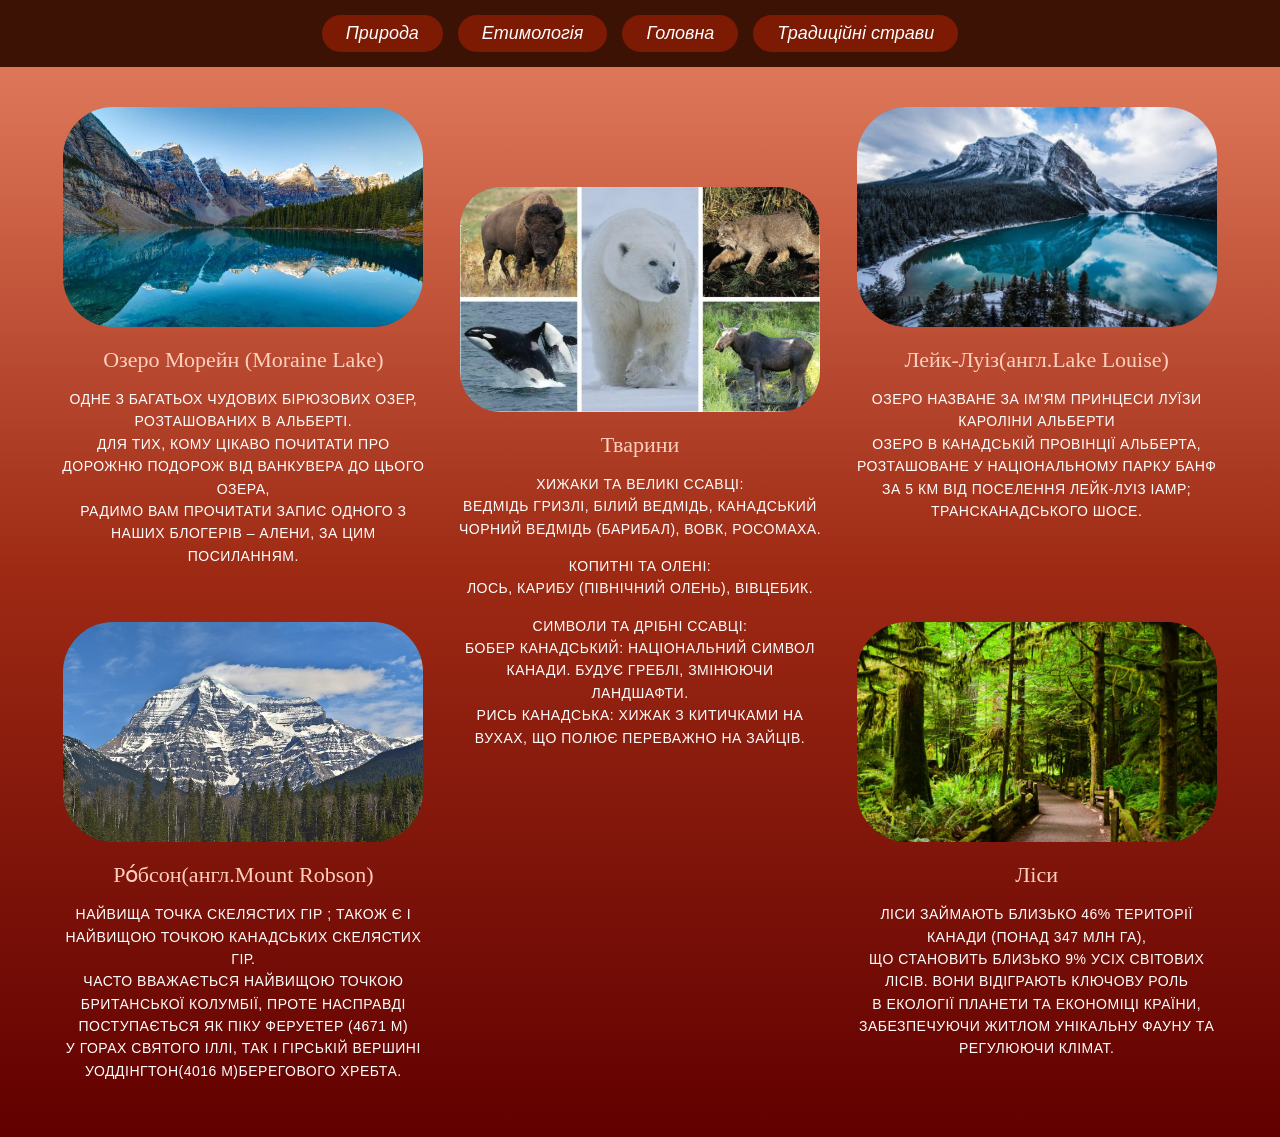
<file: pages/Index1.html>
<!DOCTYPE html>
<html lang="UK">
<head>
	<meta charset="utf-8">
	<meta name="viewport" content="width=device-width, initial-scale=1">
	<link rel="stylesheet" type="text/css" href="../style/style.css">
	<link rel="stylesheet" type="text/css" href="../style/queries.css">
	<title>Природа - Канада</title>
</head>
<body class="storinka-priroda">
	<header>
		<nav>
    <ul>
        <li><a href="#">Природа</a></li>
        <li><a href="Index3.html">Етимологія</a></li>
        <li><a href="../index.html">Головна</a></li>
        <li><a href="Index2.html" class="li">Традиційні страви</a></li>
    </ul>
</nav>
	</header>
	<section class="sitka-prirody">
		<article class="kartka-prirody">
			<img src="../image/morain.jpg">
			<h2>Озеро Морейн (Moraine Lake)</h2>
			<p>
				Одне з багатьох чудових бірюзових озер, розташованих в Альберті.<br> 
				Для тих, кому цікаво почитати про дорожню подорож від Ванкувера до цього озера,<br> радимо вам прочитати запис одного з наших блогерів – Алени, за цим посиланням.
			</p>
		</article>
		<article class="kartka-prirody">
			<img src="../image/luiz.jpg">
			<h2>Лейк-Луіз(англ.Lake Louise)</h2>
			<p>
				Озеро назване за ім'ям принцеси Луїзи Кароліни Альберти<br> 
				озеро в канадській провінції Альберта, розташоване у Національному парку Банф<br> 
				за 5 км від поселення Лейк-Луіз іamp; Трансканадського шосе.
			</p>
		</article>
		<article class="kartka-prirody">
			<img src="../image/animal.webp">
			<h2>Тварини</h2>
			<p>
				Хижаки та великі ссавці:<br>
				Ведмідь гризлі, Білий ведмідь, Канадський чорний ведмідь (барибал), Вовк, Росомаха.
			</p>
			<p>
				Копитні та олені:<br>
				Лось, Карибу (північний олень), Вівцебик.
			</p>
			<p>
				Символи та дрібні ссавці:<br>
				Бобер канадський: Національний символ Канади. Будує греблі, змінюючи ландшафти.<br>
				Рись канадська: Хижак з китичками на вухах, що полює переважно на зайців. 
			</p>
		</article>
		<article class="kartka-prirody">
			<img src="../image/robson.jpg">
			<h2>Ро́бсон(англ.Mount Robson)</h2>
			<p>
				найвища точка Скелястих гір ; також є і найвищою точкою Канадських скелястих гір.<br>
				Часто вважається найвищою точкою Британської Колумбії, проте насправді поступається як піку Феруетер (4671 м)<br> 
				у горах Святого Іллі, так і гірській вершині Уоддінгтон(4016 м)Берегового хребта.
			</p>
		</article>
		<article class="kartka-prirody">
			<img src="../image/lis.jpg">
			<h2>Ліси</h2>
			<p>
				Ліси займають близько 46% території Канади (понад 347 млн га),<br> 
				що становить близько 9% усіх світових лісів. Вони відіграють ключову роль<br> 
				в екології планети та економіці країни, забезпечуючи житлом унікальну фауну та регулюючи клімат.
			</p>
		</article>
	</section>
</body>
</html>
</file>
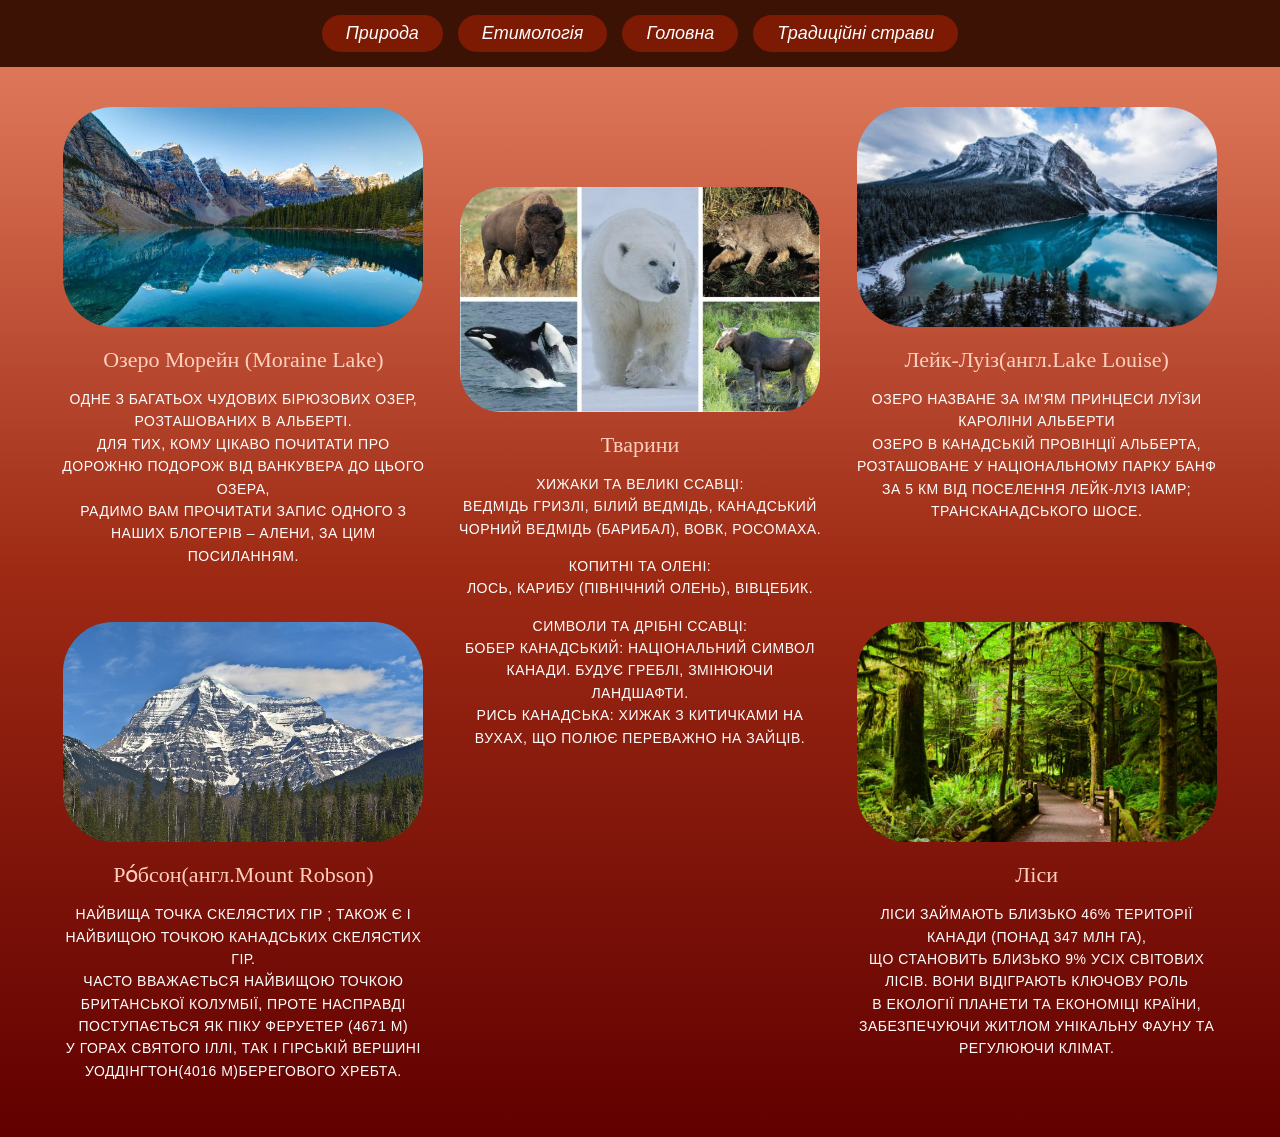
<file: pages/index1.html>
<!DOCTYPE html>
<html lang="UK">
<head>
	<meta charset="utf-8">
	<meta name="viewport" content="width=device-width, initial-scale=1">
	<link rel="stylesheet" type="text/css" href="../style/style.css">
	<link rel="stylesheet" type="text/css" href="../style/queries.css">
	<title>Природа - Канада</title>
</head>
<body class="storinka-priroda">
	<header>
		<nav>
    <ul>
        <li><a href="#">Природа</a></li>
        <li><a href="index3.html">Етимологія</a></li>
        <li><a href="../index.html">Головна</a></li>
        <li><a href="index2.html" class="li">Традиційні страви</a></li>
    </ul>
</nav>
	</header>
	<section class="sitka-prirody">
		<article class="kartka-prirody">
			<img src="../image/morain.jpg">
			<h2>Озеро Морейн (Moraine Lake)</h2>
			<p>
				Одне з багатьох чудових бірюзових озер, розташованих в Альберті.<br> 
				Для тих, кому цікаво почитати про дорожню подорож від Ванкувера до цього озера,<br> радимо вам прочитати запис одного з наших блогерів – Алени, за цим посиланням.
			</p>
		</article>
		<article class="kartka-prirody">
			<img src="../image/luiz.jpg">
			<h2>Лейк-Луіз(англ.Lake Louise)</h2>
			<p>
				Озеро назване за ім'ям принцеси Луїзи Кароліни Альберти<br> 
				озеро в канадській провінції Альберта, розташоване у Національному парку Банф<br> 
				за 5 км від поселення Лейк-Луіз іamp; Трансканадського шосе.
			</p>
		</article>
		<article class="kartka-prirody">
			<img src="../image/animal.webp">
			<h2>Тварини</h2>
			<p>
				Хижаки та великі ссавці:<br>
				Ведмідь гризлі, Білий ведмідь, Канадський чорний ведмідь (барибал), Вовк, Росомаха.
			</p>
			<p>
				Копитні та олені:<br>
				Лось, Карибу (північний олень), Вівцебик.
			</p>
			<p>
				Символи та дрібні ссавці:<br>
				Бобер канадський: Національний символ Канади. Будує греблі, змінюючи ландшафти.<br>
				Рись канадська: Хижак з китичками на вухах, що полює переважно на зайців. 
			</p>
		</article>
		<article class="kartka-prirody">
			<img src="../image/robson.jpg">
			<h2>Ро́бсон(англ.Mount Robson)</h2>
			<p>
				найвища точка Скелястих гір ; також є і найвищою точкою Канадських скелястих гір.<br>
				Часто вважається найвищою точкою Британської Колумбії, проте насправді поступається як піку Феруетер (4671 м)<br> 
				у горах Святого Іллі, так і гірській вершині Уоддінгтон(4016 м)Берегового хребта.
			</p>
		</article>
		<article class="kartka-prirody">
			<img src="../image/lis.jpg">
			<h2>Ліси</h2>
			<p>
				Ліси займають близько 46% території Канади (понад 347 млн га),<br> 
				що становить близько 9% усіх світових лісів. Вони відіграють ключову роль<br> 
				в екології планети та економіці країни, забезпечуючи житлом унікальну фауну та регулюючи клімат.
			</p>
		</article>
	</section>
</body>
</html>
</file>
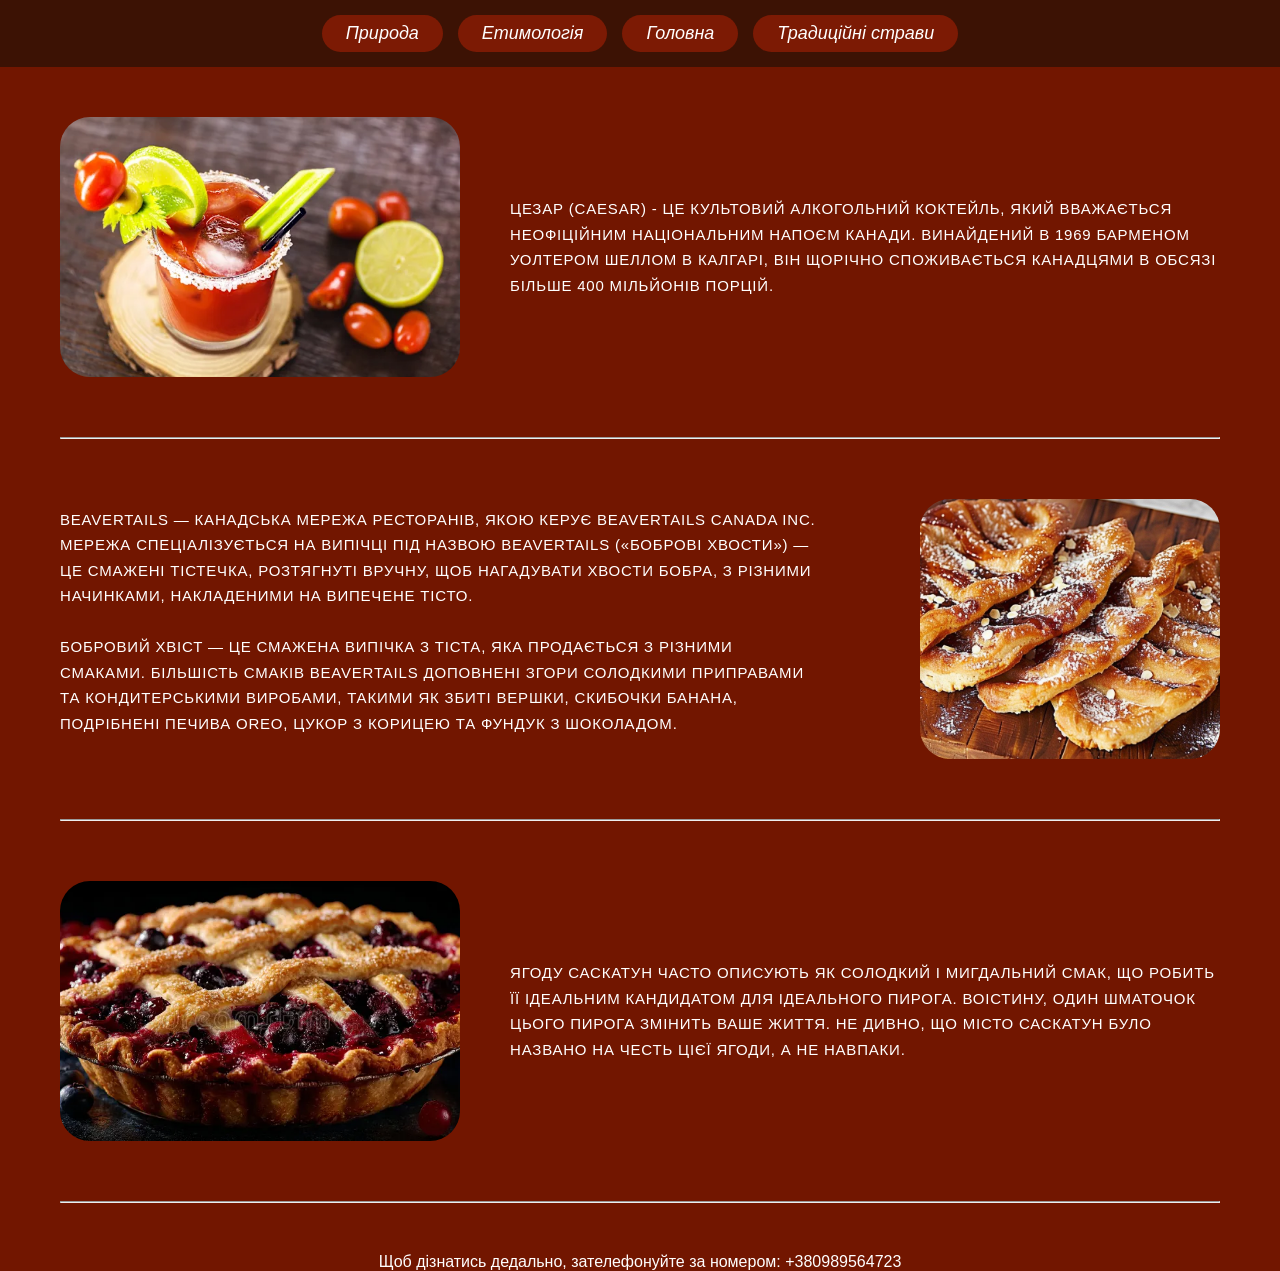
<file: pages/Index2.html>
<!DOCTYPE html>
<html lang="UK">
<head>
	<meta charset="utf-8">
	<meta name="viewport" content="width=device-width, initial-scale=1">
	<link rel="stylesheet" type="text/css" href="../style/style.css">
	<link rel="stylesheet" type="text/css" href="../style/queries.css">
	<title>Традиційні страви - Канада</title>
</head>
<body class="storinka-stravy">
	<header>
		<nav>
			<ul>
				<li><a href="Index1.html">Природа</a></li>
				<li><a href="Index3.html">Етимологія</a></li>
				<li><a href="../index.html">Головна</a></li>
				<li><a href="#" class="li">Традиційні страви</a></li>
			</ul>
		</nav>
	</header>

	<section class="spysok-strav">
		<article class="blok-strava">
			<div class="obgortka-kartynky">
				<img src="../image/caezar.webp">
			</div>
			<p>
				Цезар (Caesar) - це культовий алкогольний коктейль, який вважається неофіційним національним напоєм Канади. Винайдений в 1969 барменом Уолтером Шеллом в Калгарі, він щорічно споживається канадцями в обсязі більше 400 мільйонів порцій.
			</p>
		</article>
		<hr>
		<article class="blok-strava dvokolonkovyy">
			<p>
				BeaverTails — канадська мережа ресторанів, якою керує BeaverTails Canada Inc. Мережа спеціалізується на випічці під назвою BeaverTails («боброві хвости») — це смажені тістечка, розтягнуті вручну, щоб нагадувати хвости бобра, з різними начинками, накладеними на випечене тісто.<br>
				<br>
				Бобровий хвіст — це смажена випічка з тіста, яка продається з різними смаками. Більшість смаків BeaverTails доповнені згори солодкими приправами та кондитерськими виробами, такими як збиті вершки, скибочки банана, подрібнені печива Oreo, цукор з корицею та фундук з шоколадом.
			</p>
			<div class="obgortka-kartynky-bober">
				<img src="../image/bober.jpg">
			</div>
		</article>
		<hr>
		<article class="blok-strava">
			<div class="obgortka-kartynky">
				<img src="../image/pie.webp">
			</div>
			<p>
				Ягоду саскатун часто описують як солодкий і мигдальний смак, що робить її ідеальним кандидатом для ідеального пирога. Воістину, один шматочок цього пирога змінить ваше життя. Не дивно, що місто Саскатун було названо на честь цієї ягоди, а не навпаки.
			</p>
		</article>
		<hr>
	</section>

	<footer>
		<p class="foot">
			Щоб дізнатись дедально, зателефонуйте за номером: +380989564723
		</p>
	</footer>
</body>
</html>
</file>
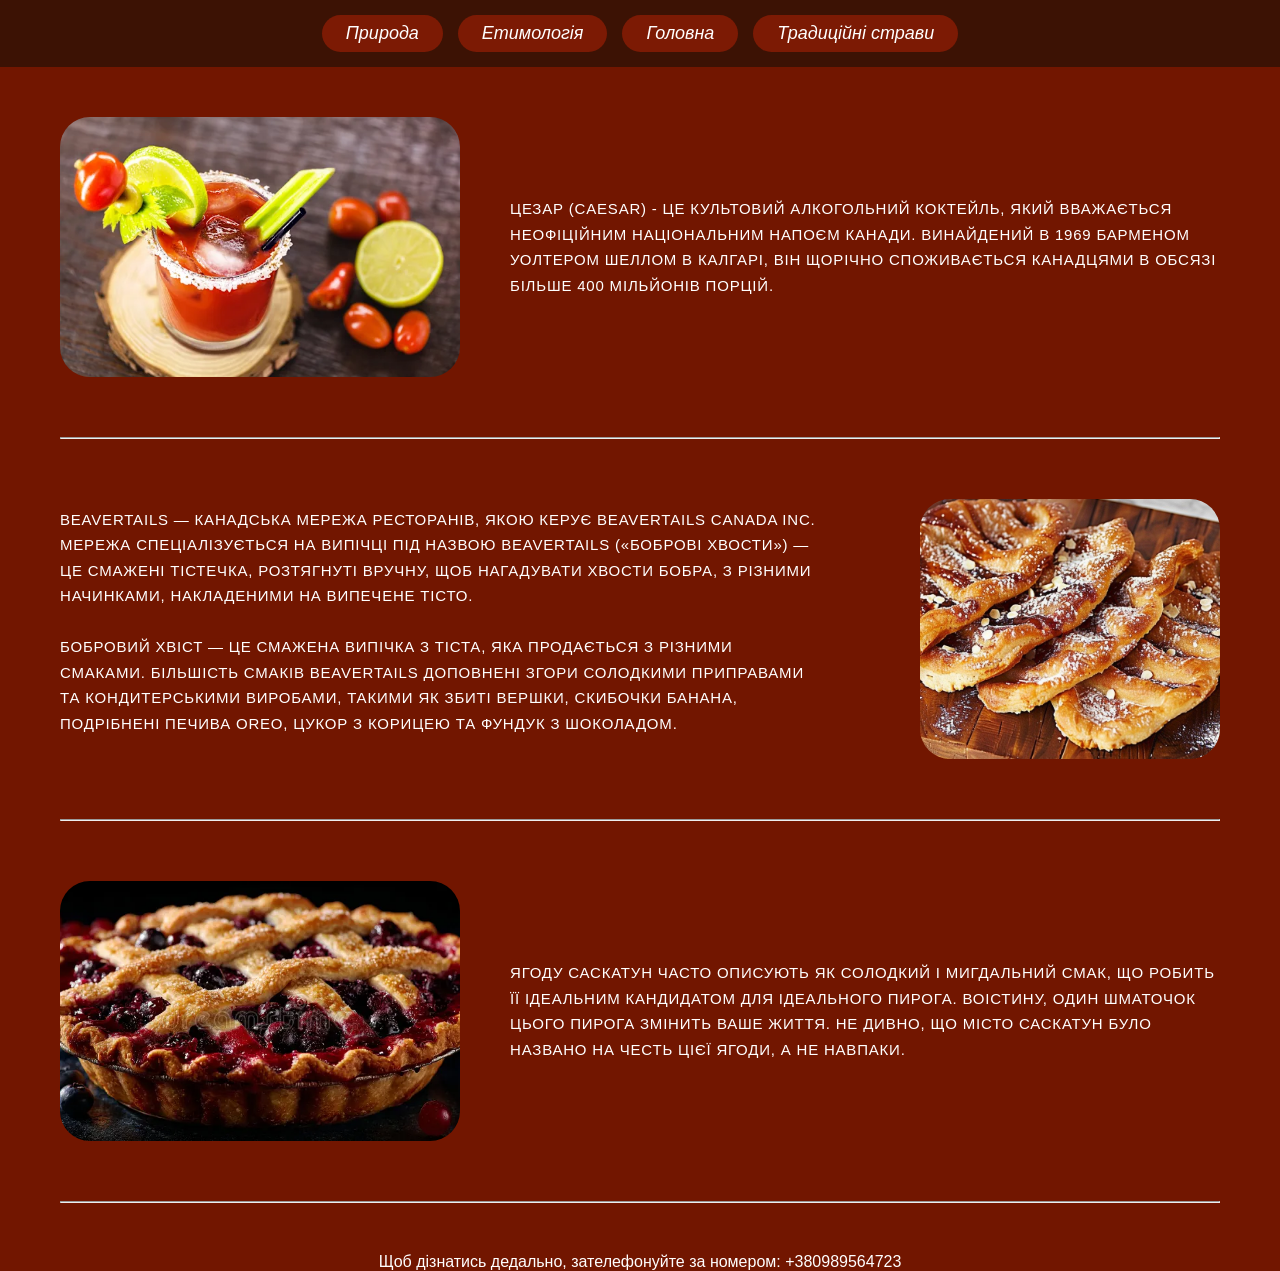
<file: pages/index2.html>
<!DOCTYPE html>
<html lang="UK">
<head>
	<meta charset="utf-8">
	<meta name="viewport" content="width=device-width, initial-scale=1">
	<link rel="stylesheet" type="text/css" href="../style/style.css">
	<link rel="stylesheet" type="text/css" href="../style/queries.css">
	<title>Традиційні страви - Канада</title>
</head>
<body class="storinka-stravy">
	<header>
		<nav>
			<ul>
				<li><a href="index1.html">Природа</a></li>
				<li><a href="index3.html">Етимологія</a></li>
				<li><a href="../index.html">Головна</a></li>
				<li><a href="#" class="li">Традиційні страви</a></li>
			</ul>
		</nav>
	</header>

	<section class="spysok-strav">
		<article class="blok-strava">
			<div class="obgortka-kartynky">
				<img src="../image/caezar.webp">
			</div>
			<p>
				Цезар (Caesar) - це культовий алкогольний коктейль, який вважається неофіційним національним напоєм Канади. Винайдений в 1969 барменом Уолтером Шеллом в Калгарі, він щорічно споживається канадцями в обсязі більше 400 мільйонів порцій.
			</p>
		</article>
		<hr>
		<article class="blok-strava dvokolonkovyy">
			<p>
				BeaverTails — канадська мережа ресторанів, якою керує BeaverTails Canada Inc. Мережа спеціалізується на випічці під назвою BeaverTails («боброві хвости») — це смажені тістечка, розтягнуті вручну, щоб нагадувати хвости бобра, з різними начинками, накладеними на випечене тісто.<br>
				<br>
				Бобровий хвіст — це смажена випічка з тіста, яка продається з різними смаками. Більшість смаків BeaverTails доповнені згори солодкими приправами та кондитерськими виробами, такими як збиті вершки, скибочки банана, подрібнені печива Oreo, цукор з корицею та фундук з шоколадом.
			</p>
			<div class="obgortka-kartynky-bober">
				<img src="../image/bober.jpg">
			</div>
		</article>
		<hr>
		<article class="blok-strava">
			<div class="obgortka-kartynky">
				<img src="../image/pie.webp">
			</div>
			<p>
				Ягоду саскатун часто описують як солодкий і мигдальний смак, що робить її ідеальним кандидатом для ідеального пирога. Воістину, один шматочок цього пирога змінить ваше життя. Не дивно, що місто Саскатун було названо на честь цієї ягоди, а не навпаки.
			</p>
		</article>
		<hr>
	</section>

	<footer>
		<p class="foot">
			Щоб дізнатись дедально, зателефонуйте за номером: +380989564723
		</p>
	</footer>
</body>
</html>
</file>
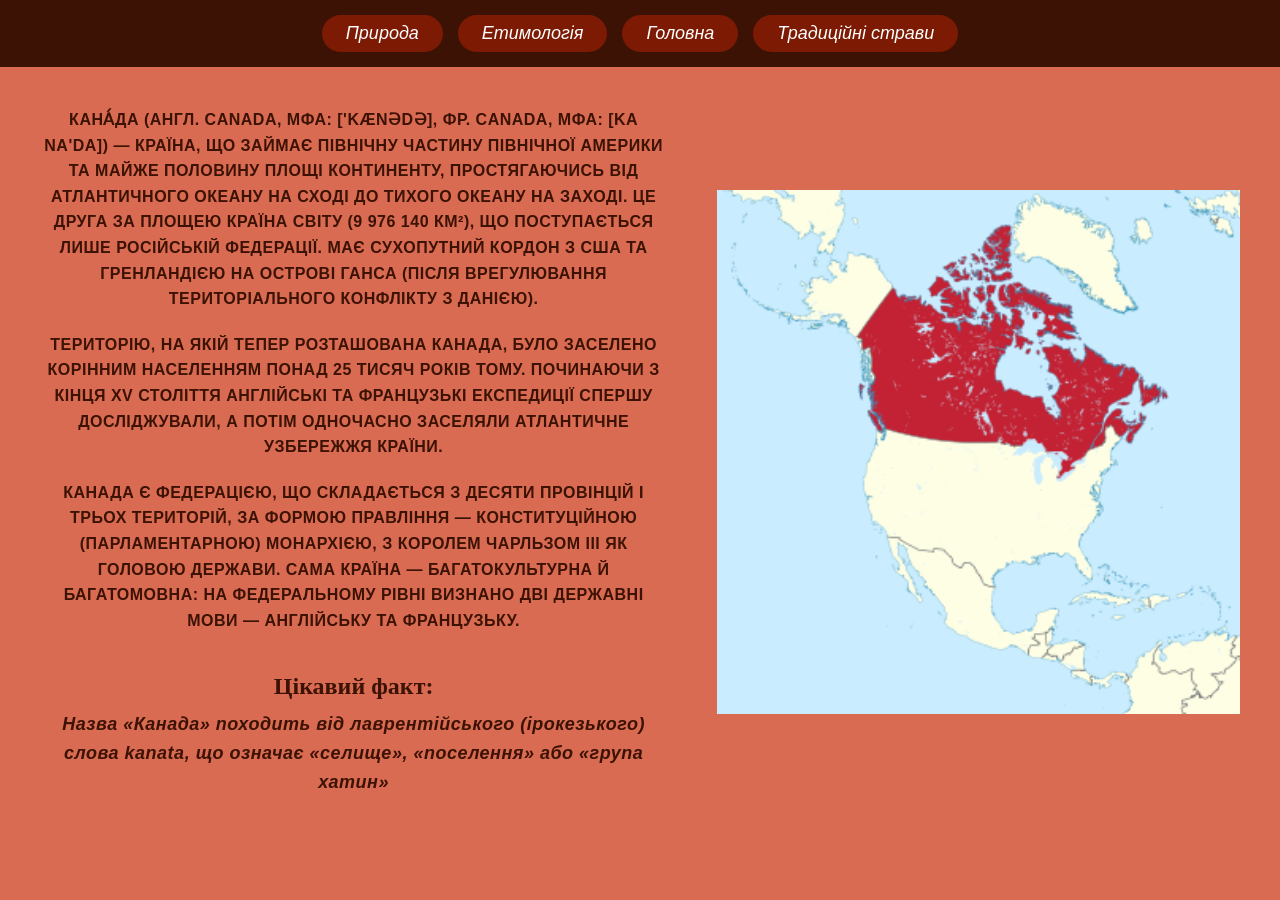
<file: pages/Index3.html>
<!DOCTYPE html>
<html lang="UK">
<head>
	<meta charset="utf-8">
	<meta name="viewport" content="width=device-width, initial-scale=1">
	<link rel="stylesheet" type="text/css" href="../style/style.css">
	<link rel="stylesheet" type="text/css" href="../style/queries.css">
	<title>Етимологія - Канада</title>
</head>
<body class="storinka-etymolohiya">
	<header>
		<nav>
			<ul>
				<li><a href="Index1.html">Природа</a></li>
				<li><a href="#">Етимологія</a></li>
				<li><a href="../index.html">Головна</a></li>
				<li><a href="Index2.html" class="li">Традиційні страви</a></li>
			</ul>
		</nav>
	</header>

	<section class="blok-etymolohiyi">
		<article class="tekst-etymolohiyi">
			<p>
				Кана́да (англ. Canada, МФА: ['kænədə], фр. Canada, МФА: [ka na'da]) — країна, що займає північну частину Північної Америки та майже половину площі континенту, простягаючись від Атлантичного океану на сході до Тихого океану на заході. Це друга за площею країна світу (9 976 140 км²), що поступається лише Російській Федерації. Має сухопутний кордон з США та Гренландією на острові Ганса (після врегулювання територіального конфлікту з Данією).
			</p>
			<p>
				Територію, на якій тепер розташована Канада, було заселено корінним населенням понад 25 тисяч років тому. Починаючи з кінця XV століття англійські та французькі експедиції спершу досліджували, а потім одночасно заселяли атлантичне узбережжя країни.
			</p>
			<p>
				Канада є федерацією, що складається з десяти провінцій і трьох територій, за формою правління — конституційною (парламентарною) монархією, з королем Чарльзом III як головою держави. Сама країна — багатокультурна й багатомовна: на федеральному рівні визнано дві державні мови — англійську та французьку.
			</p>
			<div class="cikavyy-fakt">
				<h3>Цікавий факт:</h3>
				<p>
					Назва «Канада» походить від лаврентійського (ірокезького) слова <em>kanata</em>, що означає «селище», «поселення» або «група хатин»
				</p>
			</div>
		</article>
		<div class="karta-etymolohiyi">
			<img src="../image/canadag.png" alt="Карта Канади">
		</div>
	</section>
</body>
</html>
</file>
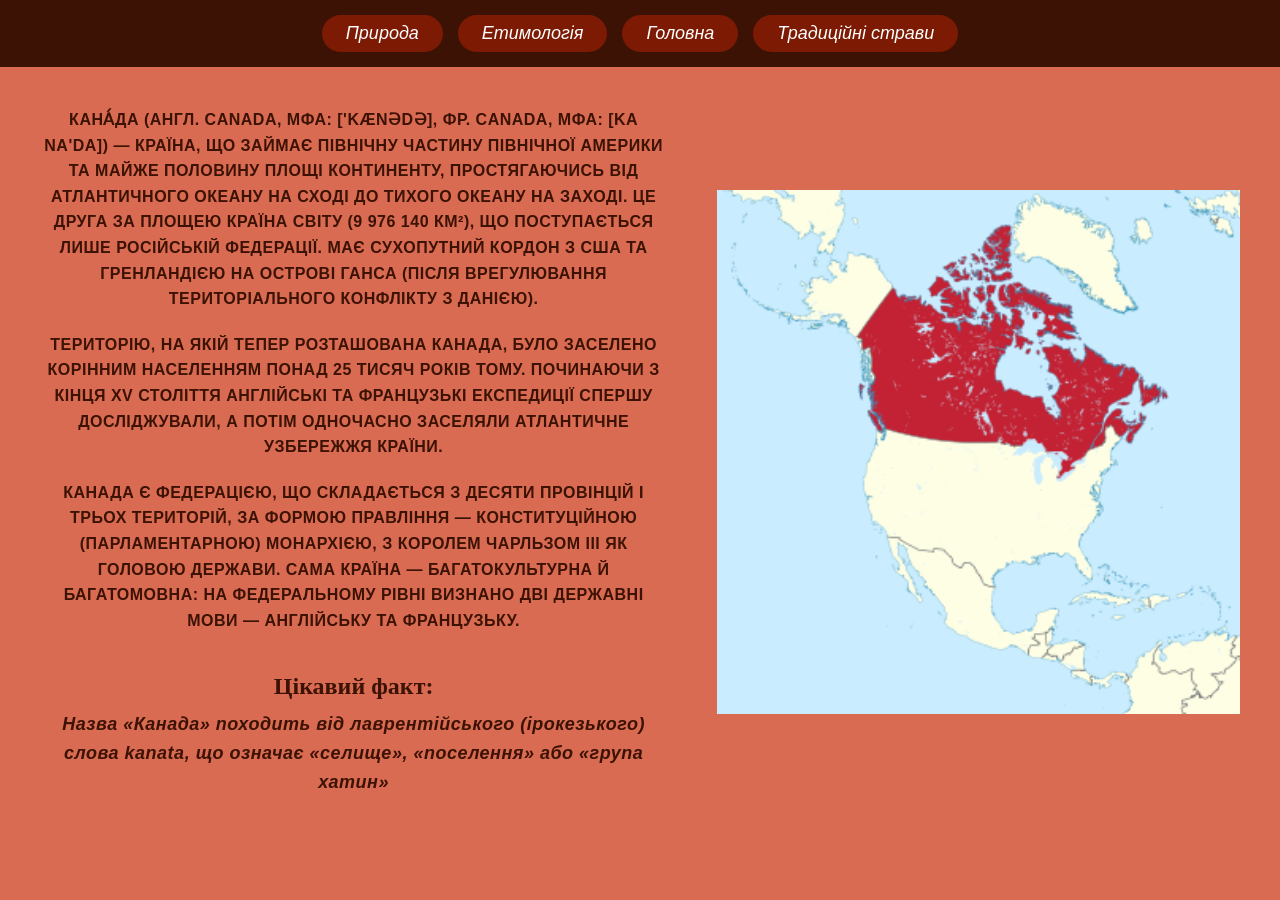
<file: pages/index3.html>
<!DOCTYPE html>
<html lang="UK">
<head>
	<meta charset="utf-8">
	<meta name="viewport" content="width=device-width, initial-scale=1">
	<link rel="stylesheet" type="text/css" href="../style/style.css">
	<link rel="stylesheet" type="text/css" href="../style/queries.css">
	<title>Етимологія - Канада</title>
</head>
<body class="storinka-etymolohiya">
	<header>
		<nav>
			<ul>
				<li><a href="index1.html">Природа</a></li>
				<li><a href="#">Етимологія</a></li>
				<li><a href="../index.html">Головна</a></li>
				<li><a href="index2.html" class="li">Традиційні страви</a></li>
			</ul>
		</nav>
	</header>

	<section class="blok-etymolohiyi">
		<article class="tekst-etymolohiyi">
			<p>
				Кана́да (англ. Canada, МФА: ['kænədə], фр. Canada, МФА: [ka na'da]) — країна, що займає північну частину Північної Америки та майже половину площі континенту, простягаючись від Атлантичного океану на сході до Тихого океану на заході. Це друга за площею країна світу (9 976 140 км²), що поступається лише Російській Федерації. Має сухопутний кордон з США та Гренландією на острові Ганса (після врегулювання територіального конфлікту з Данією).
			</p>
			<p>
				Територію, на якій тепер розташована Канада, було заселено корінним населенням понад 25 тисяч років тому. Починаючи з кінця XV століття англійські та французькі експедиції спершу досліджували, а потім одночасно заселяли атлантичне узбережжя країни.
			</p>
			<p>
				Канада є федерацією, що складається з десяти провінцій і трьох територій, за формою правління — конституційною (парламентарною) монархією, з королем Чарльзом III як головою держави. Сама країна — багатокультурна й багатомовна: на федеральному рівні визнано дві державні мови — англійську та французьку.
			</p>
			<div class="cikavyy-fakt">
				<h3>Цікавий факт:</h3>
				<p>
					Назва «Канада» походить від лаврентійського (ірокезького) слова <em>kanata</em>, що означає «селище», «поселення» або «група хатин»
				</p>
			</div>
		</article>
		<div class="karta-etymolohiyi">
			<img src="../image/canadag.png" alt="Карта Канади">
		</div>
	</section>
</body>
</html>
</file>
<file: style/style.css>
:root {
    --bg-header: #3c1204;
    --bg-button: #7c1a04;
    --text-white: #ffffff;
    --text-title: #ffbfa9;
    --font-main: 'Segoe UI', Tahoma, Geneva, Verdana, sans-serif;
}

* {
    margin: 0;
    padding: 0;
    box-sizing: border-box;
}

body {
    font-family: var(--font-main);
    background-color: #f4f4f4;
    overflow-x: hidden;
}

header {
    width: 100%;
}

nav {
    background-color: var(--bg-header);
    padding: 15px 0;
    width: 100%;
}

nav ul {
    list-style: none;
    display: flex;
    justify-content: center;
    align-items: center;
    gap: 15px;
    flex-wrap: wrap;
}

nav ul li a {
    display: inline-block;
    color: var(--text-white);
    text-decoration: none;
    background-color: var(--bg-button);
    padding: 8px 24px;
    border-radius: 20px;
    font-size: 18px;
    font-style: italic;
    font-weight: 500;
    transition: background-color 0.3s ease, transform 0.2s ease;
}

nav ul li a:hover {
    background-color: #a32405;
    transform: translateY(-2px);
}

.golovnyy-banner {
    position: relative;
    width: 100%;
}

.golovna-kartynka {
    width: 100%;
    height: auto;
    max-height: calc(100vh - 70px);
    object-fit: cover;
    display: block;
}

.golovnyy-zagolovok {
    position: absolute;
    top: 35%;
    right: 10%;
    color: var(--text-title);
    font-size: clamp(3rem, 8vw, 6rem);
    font-weight: 400;
    letter-spacing: 15px;
    text-transform: uppercase;
    font-family: 'Georgia', serif;
    text-shadow: 2px 2px 2px rgba(0, 0, 0, 0.4);
    user-select: none;
}



.storinka-priroda {
    background: linear-gradient(to bottom, #e78263, #9e2a14, #610000) !important;
}

.sitka-prirody {
    display: grid;
    grid-template-columns: repeat(3, 1fr);
    gap: 40px 30px;
    max-width: 1200px;
    margin: 40px auto;
    padding: 0 20px;
    align-items: start;
}

.kartka-prirody {
    display: flex;
    flex-direction: column;
    align-items: center;
    text-align: center;
    color: #ffffff;
}

.kartka-prirody:nth-child(3) {
    grid-column: 2;
    grid-row: 1 / span 2;
    margin-top: 80px;
}

.kartka-prirody:nth-child(4) {
    grid-column: 1;
    grid-row: 2;
}

.kartka-prirody:nth-child(5) {
    grid-column: 3;
    grid-row: 2;
}

.kartka-prirody img {
    width: 100%;
    max-width: 360px;
    height: 220px;
    object-fit: cover;
    border-radius: 50px;
    margin-bottom: 20px;
}

.kartka-prirody:nth-child(3) img {
    height: auto;
    max-height: 300px;
    border-radius: 40px;
}

.kartka-prirody h2 {
    font-family: 'Georgia', serif;
    font-size: 22px;
    font-weight: 400;
    margin-bottom: 15px;
    color: #ffcfbe;
}

.kartka-prirody p {
    font-size: 14px;
    line-height: 1.6;
    font-weight: 300;
    text-transform: uppercase;
    letter-spacing: 0.5px;
    margin-bottom: 15px;
}



.storinka-stravy {
    background-color: #721600;
}
.foot{
    text-align: center;
    color: #fff;
    font-weight: 200
}

.spysok-strav {
    display: flex;
    flex-direction: column;
    gap: 60px;
    max-width: 1200px;
    margin: 50px auto;
    padding: 0 20px;
}

.blok-strava {
    display: flex;
    align-items: center;
    gap: 50px;
    width: 100%;
}

.obgortka-kartynky, 
.obgortka-kartynky-bober {
    flex: 1;
    max-width: 400px;
    min-width: 300px;
}

.obgortka-kartynky img, 
.obgortka-kartynky-bober img {
    width: 100%;
    height: 260px;
    object-fit: cover;
    border-radius: 30px;
    display: block;
}

.blok-strava p {
    flex: 1.5;
    color: #ffffff;
    font-size: 15px;
    line-height: 1.7;
    font-weight: 400;
    text-transform: uppercase;
    letter-spacing: 0.8px;
}

.dvokolonkovyy p {
    flex: 1 1 50%;
    margin-bottom: 15px;
}

.dvokolonkovyy p:nth-of-type(2) {
    margin-bottom: 0;
}

.blok-strava .obgortka-kartynky-bober {
    flex: 1;
    margin-left: 50px;
}


.storinka-etymolohiya {
    background-color: #d96b52;
}

.blok-etymolohiyi {
    display: flex;
    max-width: 1300px;
    margin: 40px auto;
    padding: 0 40px;
    gap: 50px;
    align-items: center;
}

.tekst-etymolohiyi {
    flex: 1.2;
    color: #3c1204;
    display: flex;
    flex-direction: column;
    gap: 20px;
    text-align: center;

}

.tekst-etymolohiyi p {
    font-size: 16px;
    line-height: 1.6;
    font-weight: 400;
    text-transform: uppercase;
    letter-spacing: 0.5px;
    font-weight: 600;
}

.cikavyy-fakt {
    margin-top: 20px;
    text-align: center;
}

.cikavyy-fakt h3 {
    font-size: 24px;
    font-family: 'Georgia', serif;
    font-weight: bold;
    margin-bottom: 10px;
    color: #3c1204;
}

.cikavyy-fakt p {
    font-size: 18px;
    font-style: italic;
    text-transform: none;
    font-weight: 600;
}

.karta-etymolohiyi {
    flex: 1;
    display: flex;
    justify-content: center;
    align-items: center;
}

.karta-etymolohiyi img {
    width: 100%;
    max-width: 550px;
    height: auto;
    object-fit: contain;
    display: block;
}
</file>
<file: style/queries.css>
@media (max-width: 480px) {
    nav {
    padding: 5px 0 !important;
    }

    nav ul {
        flex-direction: column;
        gap: 10px;
        padding: 10px 20px;
    }

    nav ul li {
        width: 100%;
        display: flex;
        justify-content: center;
    }

    nav ul li a {
        width: 85%;
        text-align: center;
        padding: 10px 20px;
        font-size: 16px;
    }

    .golovnyy-banner {
        position: relative;
        width: 100%;
        overflow: hidden;
    }

    .golovna-kartynka {
        width: 100% !important;
        height: 80vh !important;
        max-height: none !important;
        object-fit: cover;
        margin-left: 0 !important;
        transform: none !important;
        display: block;
    }

    .golovnyy-zagolovok {
        position: absolute !important;
        top: 75% !important;
        left: 50% !important;
        right: auto !important;
        transform: translate(-50%, -50%) !important;
        color: #ffbfa9;
        font-size: 3.5rem !important;
        letter-spacing: 12px !important;
        text-shadow: 3px 3px 6px rgba(0, 0, 0, 0.6) !important;
        text-align: center;
        width: 100%;
        background-color: transparent !important;
        padding: 0 !important;
    }


    .sitka-prirody {
        display: flex !important;
        flex-direction: column !important;
        gap: 50px !important;
        padding: 30px 20px !important;
        width: 100% !important;
        max-width: 100% !important;
    }

    .kartka-prirody {
        width: 100% !important;
        max-width: 100% !important;
        margin-top: 0 !important;
        grid-column: auto !important;
        grid-row: auto !important;
    }

    .kartka-prirody h2 {
        background-color: transparent !important;
        color: #ffcfbe !important;
        padding: 0 !important;
        border-radius: 0 !important;
        font-size: 18px !important;
        display: block !important;
        margin-bottom: 15px !important;
        font-weight: 400 !important;
    }

    .kartka-prirody img,
    .kartka-prirody:nth-child(3) img {
        width: 100% !important;
        max-width: 290px !important;
        height: 180px !important;
        object-fit: cover !important;
        border-radius: 100px !important;
        margin: 0 auto 20px auto !important;
        box-shadow: 0 4px 10px rgba(0, 0, 0, 0.2) !important;
    }

    .kartka-prirody p {
        font-size: 16px !important;
        line-height: 1.6 !important;
        letter-spacing: 0.5px !important;
        padding: 0 10px !important;
        text-transform: none !important;
        color: #ffffff !important;
        width: 100% !important;
    }

    .storinka-stravy {
        background-color: #610000 !important;
    }

    .spysok-strav {
        gap: 40px !important;
        padding: 30px 20px !important;
    }

    .blok-strava, 
    .dvokolonkovyy {
        flex-direction: column !important;
        text-align: center !important;
        gap: 20px !important;
        width: 100% !important;
    }

    .obgortka-kartynky, 
    .obgortka-kartynky-bober, 
    .blok-strava .obgortka-kartynky-bober {
        max-width: 100% !important;
        width: 100% !important;
        margin-left: 0 !important;
    }

    .obgortka-kartynky img, 
    .obgortka-kartynky-bober img {
        height: 200px !important;
        width: 100% !important;
        max-width: 320px !important;
        margin: 0 auto !important;
        border-radius: 30px !important;
    }

    .blok-strava p, 
    .dvokolonkovyy p {
        font-size: 14px !important;
        line-height: 1.6 !important;
        color: #ffffff !important;
        padding: 0 10px !important;
        text-align: center !important;
    }

    .storinka-etymolohiya {
        background-color: #e78263 !important;
    }

    .blok-etymolohiyi {
        flex-direction: column !important;
        padding: 20px !important;
        gap: 25px !important;
    }

    .tekst-etymolohiyi {
        width: 100% !important;
        padding: 0 10px !important;
    }

    .tekst-etymolohiyi p {
        font-size: 15px !important;
        line-height: 1.6 !important;
        color: #3c1204 !important;
        text-align: center !important;
    }

    .cikavyy-fakt {
        margin-top: 25px !important;
    }

    .cikavyy-fakt h3 {
        font-size: 22px !important;
    }

    .cikavyy-fakt p {
        font-size: 16px !important;
    }

    .karta-etymolohiyi {
        width: 100% !important;
        margin-top: 10px !important;
    }

    .karta-etymolohiyi img {
        width: 100% !important;
        max-width: 100% !important;
        height: auto !important;
    }
}
</file>
